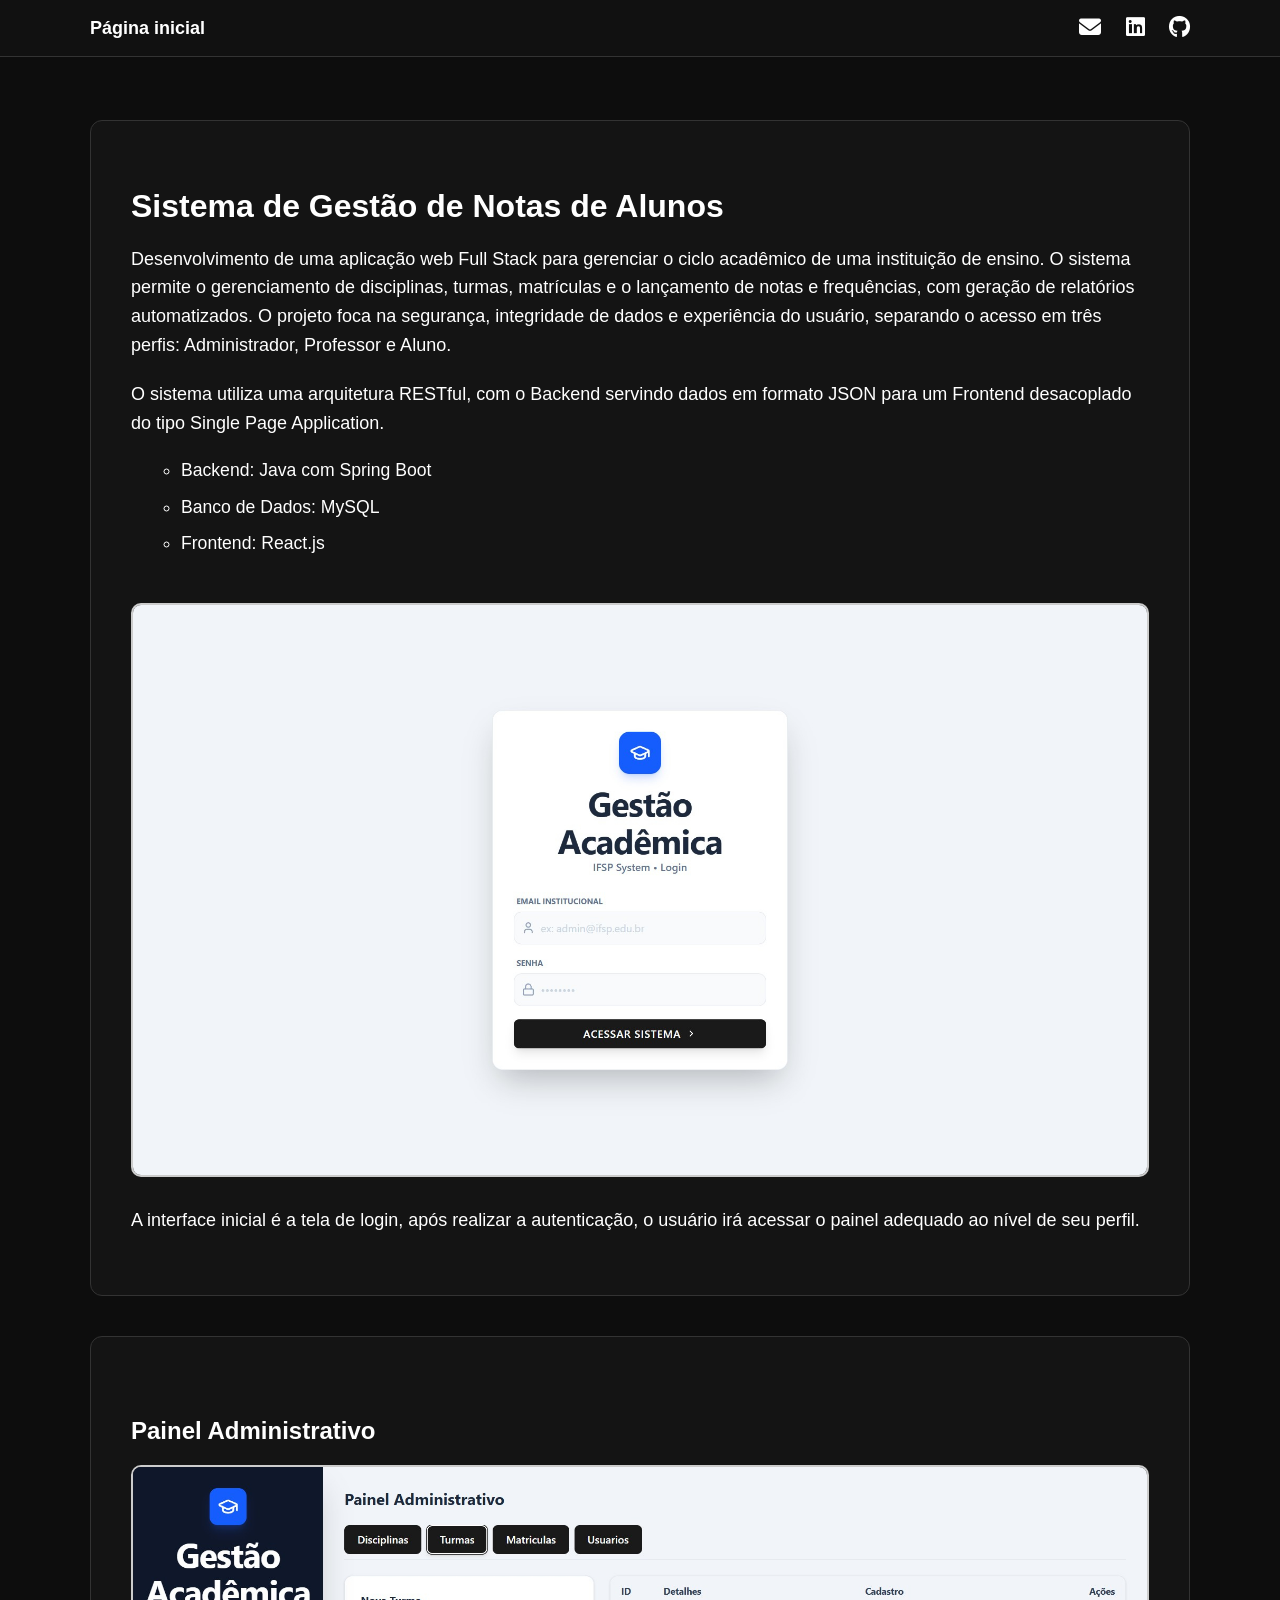
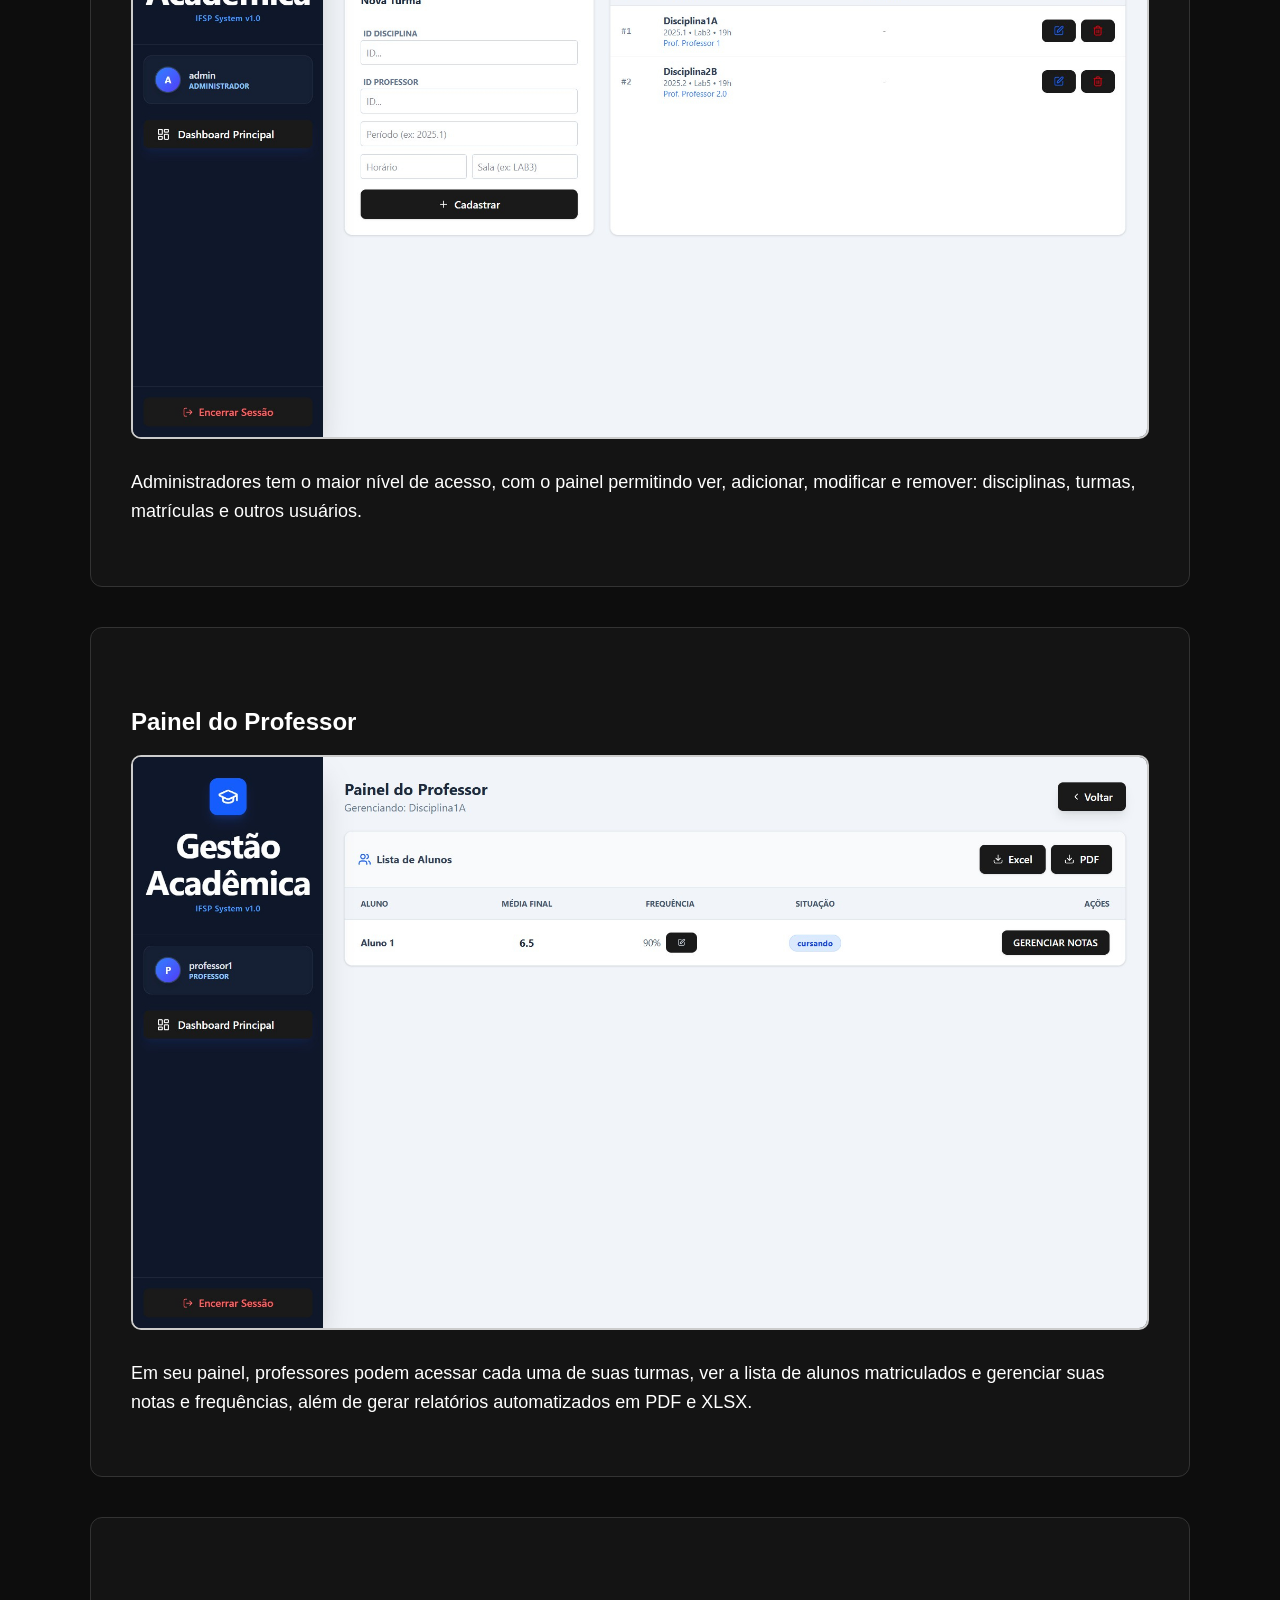
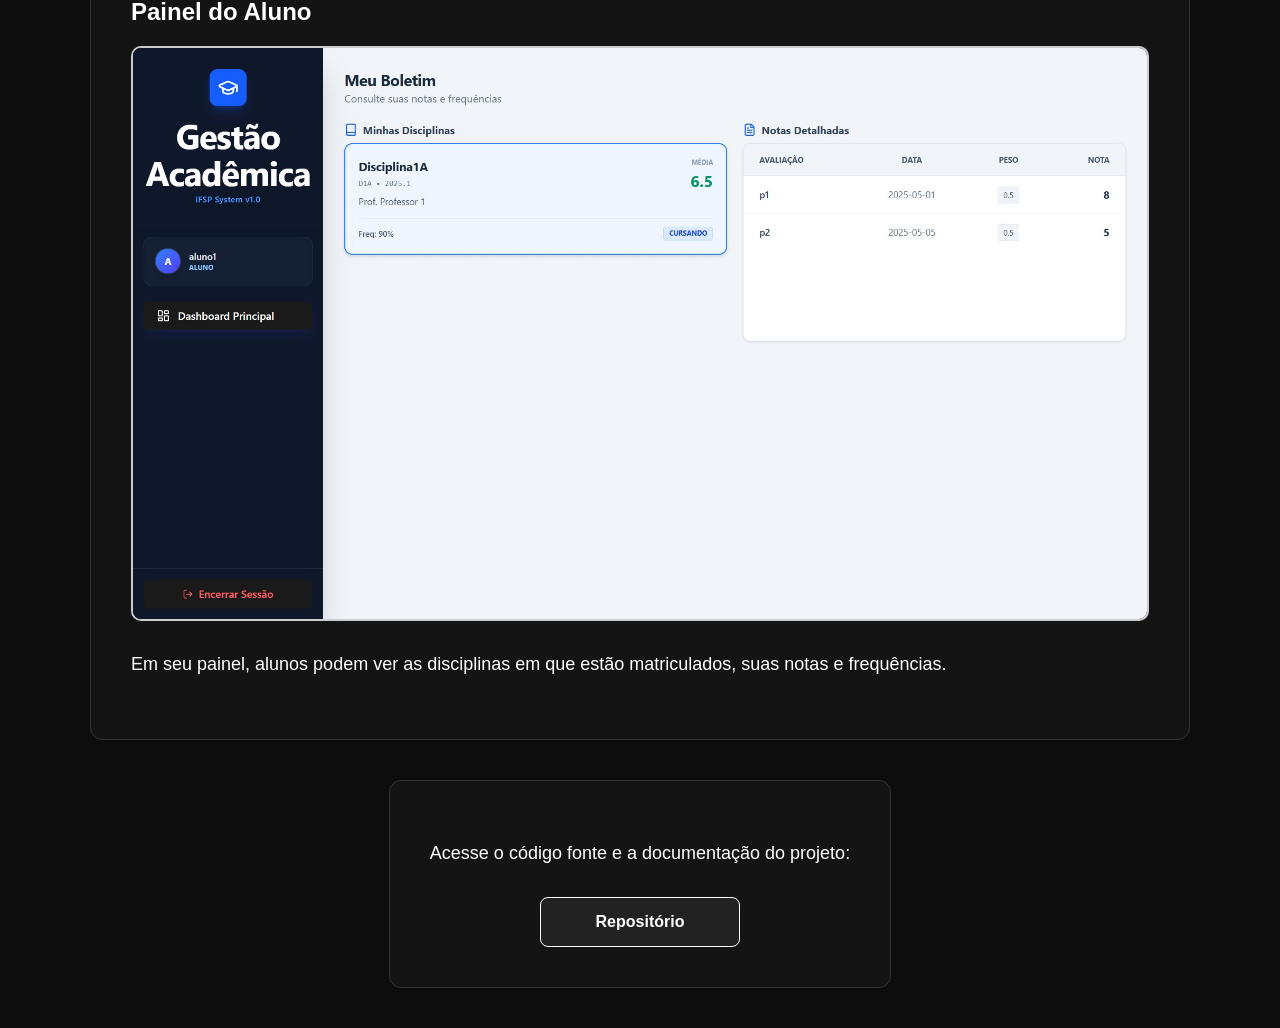
<file: pages/gestaodenotas.html>
<!DOCTYPE html>
<html lang="pt-br">
<head>
    <meta charset="UTF-8">
    <title>Detalhes do Projeto - Sistema de Gestão de Notas de Alunos</title>
    <link rel="stylesheet" href="../style.css">
    <link rel="stylesheet" href="https://cdnjs.cloudflare.com/ajax/libs/font-awesome/6.5.0/css/all.min.css">
</head>
<body>
    <header>
        <div class="header-container">
            
            <nav class="menu-left">
                <ul>
                    <li><a href="../index.html  ">Página inicial</a></li>
                </ul>
            </nav>

            <div class="menu-right">
                <a href="mailto:matheus.sarretto@gmail.com"><i class="fa fa-envelope"></i></a>
                <a href="https://www.linkedin.com/in/matheus-sarretto/" target="_blank"><i class="fab fa-linkedin"></i></a>
                <a href="https://github.com/MatheusSarretto" target="_blank"><i class="fab fa-github"></i></a>
            </div>
        </div>
    </header>

    <div class="main-container">
        <section id="portfolio" class="bloco-visivel">
            <h1 class="details-title">Sistema de Gestão de Notas de Alunos</h1>

            <p class="details-description">
                Desenvolvimento de uma aplicação web Full Stack para gerenciar o ciclo
                acadêmico de uma instituição de ensino. O sistema permite o gerenciamento de
                disciplinas, turmas, matrículas e o lançamento de notas e frequências, com geração de
                relatórios automatizados. O projeto foca na segurança, integridade de dados e experiência
                do usuário, separando o acesso em três perfis: Administrador, Professor e Aluno.
            </p>
            <p class="details-description">
                O sistema utiliza uma arquitetura RESTful, com o Backend servindo dados em
                formato JSON para um Frontend desacoplado do tipo Single Page Application.
            </p>
            <ul class="details-ul">
                <li class="details-li">Backend: Java com Spring Boot</li>
                <li class="details-li">Banco de Dados: MySQL</li>
                <li class="details-li">Frontend: React.js</li>
            </ul>
            <div class="image-wrapper">
                <img src="gestaodenotas/gestaodenotas-1.jpg" alt="Imagem do Projeto" class="details-image">
                <p class="image-caption"></p>
            </div>
            <p class="details-description">
                A interface inicial é a tela de login, após realizar a autenticação, o usuário irá acessar o painel adequado ao nível de seu perfil.
            </p>
        </section>

        <section id="portfolio" class="bloco-visivel">
            <h2 class="details-subtitle">Painel Administrativo</h2>
            <div class="image-wrapper">
                <img src="gestaodenotas/gestaodenotas-2.jpg" alt="Imagem do Projeto" class="details-image">
                <p class="image-caption"></p>
            </div>
            <p class="details-description">
                Administradores tem o maior nível de acesso, com o painel permitindo ver, adicionar, modificar e remover: disciplinas, turmas, matrículas e outros usuários. 
            </p>
        </section>

        <section id="portfolio" class="bloco-visivel">
            <h2 class="details-subtitle">Painel do Professor</h2>
            <div class="image-wrapper">
                <img src="gestaodenotas/gestaodenotas-3.jpg" alt="Imagem do Projeto" class="details-image">
                <p class="image-caption"></p>
            </div>
            <p class="details-description">
                Em seu painel, professores podem acessar cada uma de suas turmas, ver a lista de alunos matriculados e gerenciar suas notas e frequências, além de gerar relatórios automatizados em PDF e XLSX.
            </p>
        </section>

        <section id="portfolio" class="bloco-visivel">
            <h2 class="details-subtitle">Painel do Aluno</h2>
            <div class="image-wrapper">
                <img src="gestaodenotas/gestaodenotas-4.jpg" alt="Imagem do Projeto" class="details-image">
                <p class="image-caption"></p>
            </div>
            <p class="details-description">
                Em seu painel, alunos podem ver as disciplinas em que estão matriculados, suas notas e frequências.
            </p>
        </section>

        <section id="portfolio" class="bloco-visivel-menor">
            <p class="description-center">
                Acesse o código fonte e a documentação do projeto:
            </p>
            <a href="https://github.com/MatheusSarretto/LP3" class="btn-center">Repositório</a>  
        </section>

    </div>

</body>
</html>
</file>
<file: style.css>
/* GERAL */
body {
    margin: 0;
    background-color: #0d0d0d;
    color: white;
    font-family: Arial, sans-serif;
}

* {
    box-sizing: border-box;
}

p {
    color: white;
    font-size: 1.1rem;
    line-height: 1.5;
}

/* HEADER */
header {
    position: fixed;
    top: 0;
    width: 100%;
    background: #111;
    border-bottom: 1px solid #333;
    z-index: 1000;
}

.header-container {
    display: flex;
    justify-content: space-between;
    align-items: center;
    max-width: 1100px;
    margin: 0 auto;
    padding: 15px 0;
}


.menu-left ul {
    list-style: none;
    display: flex;
    gap: 30px;
    margin: 0;
    padding: 0;
}

.menu-left li a {
    text-decoration: none;
    color: white;
    font-weight: bold;
    font-size: 18px;
    transition: 0.3s;
}

.menu-left li a:hover {
    color: #ccc;
}

.menu-right a {
    color: white;
    margin-left: 20px;
    font-size: 22px;
    transition: 0.3s;
}

.menu-right a:hover {
    color: #ccc;
}

/* CONTAINER PRINCIPAL */
.main-container {
    margin-top: 120px;
    max-width: 1100px;
    margin-left: auto;
    margin-right: auto;
}

/* BLOCOS VISIVEIS */
.bloco-visivel {
    background: #141414;
    padding: 40px;
    margin-bottom: 40px;
    border-radius: 12px;
    border: 1px solid #333;
}

.bloco-visivel-menor {
    background: #141414;
    width: fit-content;
    padding: 40px;
    margin-bottom: 40px;
    border-radius: 12px;
    border: 1px solid #333;
    margin-left: auto;
    margin-right: auto;
}

.titulo-secao {
    margin-bottom: 25px;
    font-size: 28px;
}

/* SOBRE */
.profile {
    display: flex;
    align-items: center;
    gap: 20px;
}

.profile-photo {
    width: 120px;
    height: 120px;
    border-radius: 50%;
    object-fit: cover;
}

.profile-info {
    display: flex;
    flex-direction: column;
}

.profile-name {
    font-size: 28px;
    font-weight: 700;
    margin: 0;
}

.profile-description {
    font-size: 16px;
    color: white;
    opacity: 80%;
    margin-top: 5px;
    max-width: 400px;
    line-height: 1.4;
}

.sobre-bloco {
    margin-top: 25px;
    background: #1a1a1a;
    padding: 25px;
    border-radius: 12px;
    border: 1px solid #333;
}

.logo-formacao {
    width: 70px;
    height: auto;
    margin-right: 15px;
    border: 2px solid white;
    border-radius: 6px;
}

.formacao {
    display: flex;
    align-items: center;
    gap: 20px;
}

.periodo {
    margin-top: 5px;
    opacity: 0.8;
    font-size: 14px;
}

.contatos {
    display: flex;
    justify-content: center;
    gap: 25px;
    margin-top: 30px;
}

.contatos i {
    font-size: 30px;
    color: white;
    transition: 0.3s;
}

.contatos i:hover {
    color: #ccc;
}

.btn-center {
    display: block;
    width: 200px;
    margin: 30px auto 0;
    padding: 15px;
    text-align: center;
    background: #222;
    border-radius: 8px;
    text-decoration: none;
    border: 1px solid white;
    color: white;
    font-weight: bold;
    transition: 0.3s;
}

.btn-center:hover {
    background: #444;
}


/* Portfolio */
.projects {
    display: grid;
    grid-template-columns: 1fr;
    gap: 25px;
    width: 100%;
}

.project-card {
    background: #1a1a1a;
    padding: 25px;
    border-radius: 12px;
    border: 1px solid #333;
}

.project-title {
    margin-top: 0;
    margin-bottom: 15px;
    font-size: 22px;
    font-weight: 700;
}

.project-image {
    width: 100%;
    height: auto;
    border: 2px solid #ccc;
    border-radius: 8px;
    margin-bottom: 15px;
}

.project-description {
    color: white;
    margin-bottom: 20px;
}

.project-buttons {
    display: flex;
    justify-content: flex-start;
    gap: 10px;
}

.btn-project {
    display: inline-block;
    margin-top: 12px;
    padding: 10px 15px;
    text-decoration: none;
    background: #222;
    border-radius: 6px;
    border: 1px solid white;
    color: white;
    font-weight: bold;
    transition: 0.3s;
}

.btn-project:hover {
    background: #444;
}

/* DETALHES PROJETO */
.details-title {
    font-size: 32px;
    margin-bottom: 20px;
    font-weight: 700;
}

.details-subtitle {
    font-size: 24px;
    margin-top: 40px;
}

.details-description {
    color: white;
    font-size: 18px;
    line-height: 1.6;
    margin-bottom: 20px;
}

.description-center {
    color: white;
    font-size: 18px;
    line-height: 1.6;
    margin-bottom: 20px;
    text-align: center;
}

.details-image {
    width: 100%;
    border: 2px solid #ccc;
    border-radius: 10px;
    margin-bottom: 5px;
}

.image-wrapper {
    text-align: center;
    margin-bottom: 0px;
    margin-bottom: 20px;
}

.image-caption {
    margin-top: 0;
    font-size: 1.1rem;
    color: #ccc;
    font-style: italic;
}

.details-ul {
    list-style: circle;
    padding-bottom: 20px;
}

.details-li {
    color: white;
    font-size: 1.1rem;
    margin: 10px;
    line-height: 1.5;
}
</file>
